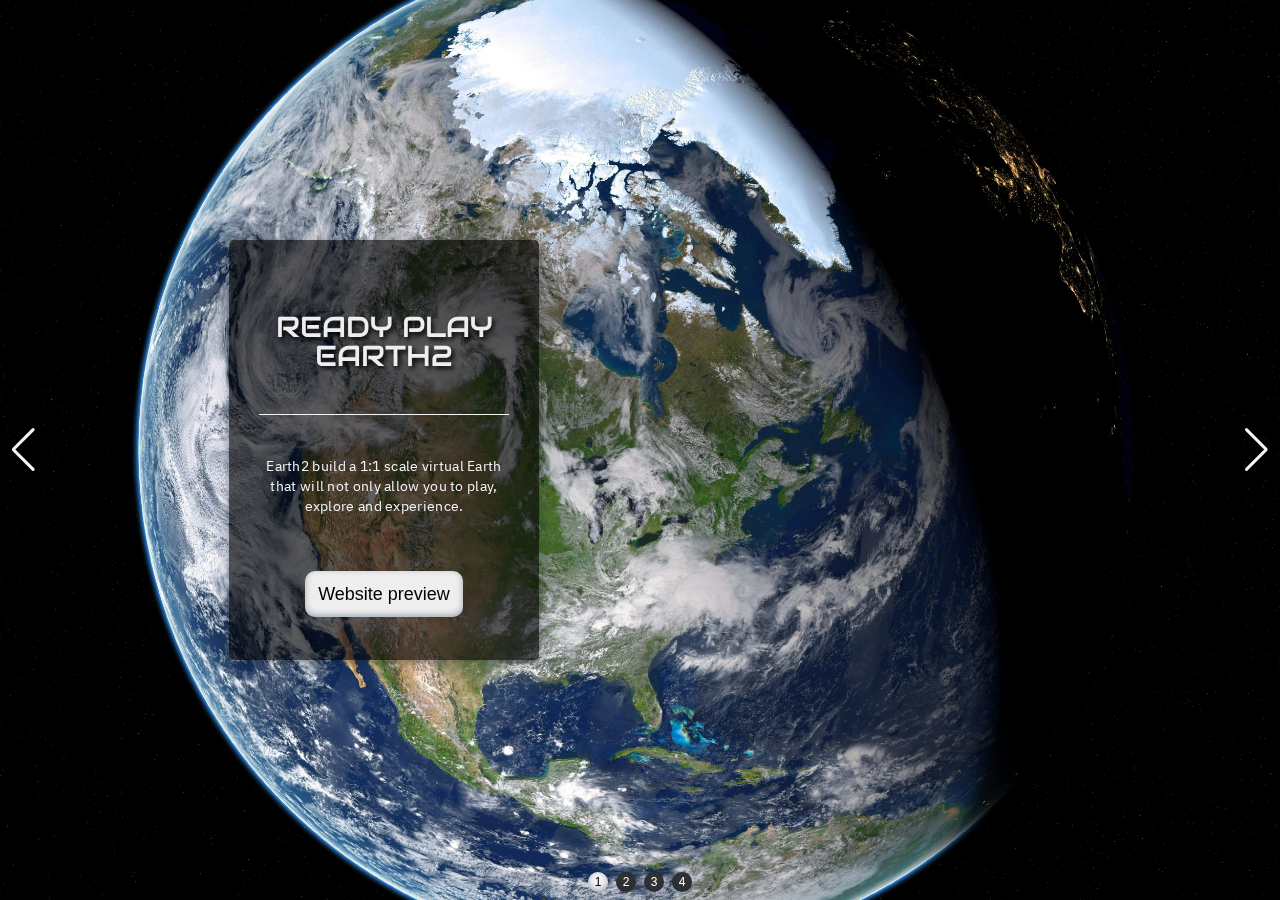
<file: index.html>
<!DOCTYPE html>
<html lang="en">
<head>
    <meta charset="UTF-8">
    <meta name="viewport" content="width=device-width, initial-scale=1.0">
    <title>init-dev17</title>

    <meta
      name="Projects - init-dev17"
      content="List"
    />
    <meta property="og:title" content="init-dev17" />
    <meta property="og:type" content="list" />
    <meta property="og:url" content="https://init-dev17.github.io/" />
    <meta name="pg:description" content="My projects" />
    <meta property="og:image" content="../../assets/img/dev.png" />

    <link
  rel="stylesheet"
  href="https://cdn.jsdelivr.net/npm/swiper@11/swiper-bundle.min.css"
/>
<link rel="icon" href="./assets/img/flat-color-icons--idea.png" />


<link rel="stylesheet" href="./public/css/reset.css">
<link rel="stylesheet" href="./public/css/style.css">

<script src="https://cdn.jsdelivr.net/npm/swiper@11/swiper-bundle.min.js" defer></script>

<script src="./app/websites.js" type="module" defer></script>
<script src="./app/index.js" type="module" defer></script>
<script src="./app/swiper.js" defer></script>
</head>
<body>

    <!-- Slider main container -->
<div class="swiper mySwiper">
    <!-- Additional required wrapper -->
    <div class="swiper-wrapper">
      <!-- Slides -->
      <!-- <div class="swiper-slide" id="slide1"><div class="swipperCard">Slide 1</div></div>
      <div class="swiper-slide" id="slide2"><div class="swipperCard">Slide 2</div></div>
      <div class="swiper-slide" id="slide3">Slide 3</div>
      <div class="swiper-slide" id="slide4">Slide 4</div>
       -->
    </div>

    

    <!-- If we need pagination -->
    <div class="swiper-pagination"></div>
  
    <!-- If we need navigation buttons -->
    <div class="swiper-button-prev"></div>
    <div class="swiper-button-next"></div>
  
    <!-- If we need scrollbar -->
    <!-- <div class="swiper-scrollbar"></div> -->
  </div>
    
</body>
</html>
</file>
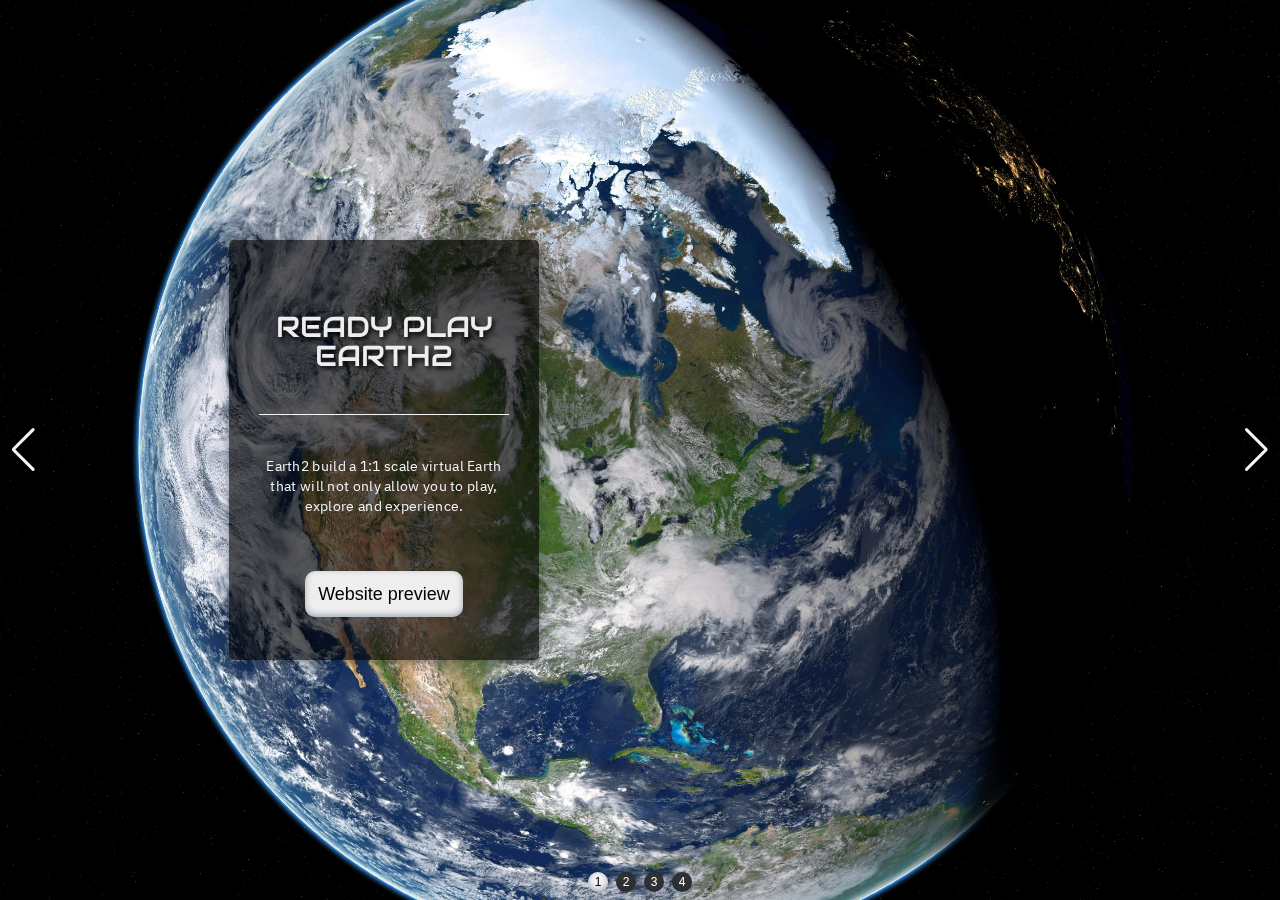
<file: app/views/index.html>
<!DOCTYPE html>
<html lang="en">
<head>
    <meta charset="UTF-8">
    <meta name="viewport" content="width=device-width, initial-scale=1.0">
    <title>init-dev17</title>

    <meta
      name="Projects - init-dev17"
      content="List"
    />
    <meta property="og:title" content="init-dev17" />
    <meta property="og:type" content="list" />
    <meta property="og:url" content="https://init-dev17.github.io/" />
    <meta name="pg:description" content="My projects" />
    <meta property="og:image" content="../../assets/img/dev.png" />

    <link
  rel="stylesheet"
  href="https://cdn.jsdelivr.net/npm/swiper@11/swiper-bundle.min.css"
/>
<link rel="icon" href="../../assets/img/icon.png" />


<link rel="stylesheet" href="../../public/css/reset.css">
<link rel="stylesheet" href="../../public/css/style.css">

<script src="https://cdn.jsdelivr.net/npm/swiper@11/swiper-bundle.min.js" defer></script>

<script src="../websites.js" type="module" defer></script>
<script src="../index.js" type="module" defer></script>
<script src="../swiper.js" defer></script>
</head>
<body>

    <!-- Slider main container -->
<div class="swiper mySwiper">
    <!-- Additional required wrapper -->
    <div class="swiper-wrapper">
      <!-- Slides -->
      <!-- <div class="swiper-slide" id="slide1"><div class="swipperCard">Slide 1</div></div>
      <div class="swiper-slide" id="slide2"><div class="swipperCard">Slide 2</div></div>
      <div class="swiper-slide" id="slide3">Slide 3</div>
      <div class="swiper-slide" id="slide4">Slide 4</div>
       -->
    </div>

    

    <!-- If we need pagination -->
    <div class="swiper-pagination"></div>
  
    <!-- If we need navigation buttons -->
    <div class="swiper-button-prev"></div>
    <div class="swiper-button-next"></div>
  
    <!-- If we need scrollbar -->
    <!-- <div class="swiper-scrollbar"></div> -->
  </div>
    
</body>
</html>
</file>
<file: public/css/style.css>
@font-face {
  font-family: "Audiowide";
  src: url(../../assets/fonts/Audiowide/Audiowide-Regular.ttf);
}
@font-face {
  font-family: "IBM_Plex_Sans";
  src: url(../../assets/fonts/IBM_Plex_Sans/IBMPlexSans-Regular.ttf);
}
@font-face {
  font-family: "IndieFlower";
  src: url(../../assets/fonts/Indie_Flower/IndieFlower-Regular.ttf);
}
@font-face {
  font-family: "Merriweather";
  src: url(../../assets/fonts/Merriweather/Merriweather-Light.ttf);
}
@font-face {
  font-family: "SawarabiMincho";
  src: url(../../assets/fonts/SawarabiMincho/SawarabiMincho-Regular.ttf);
}
@font-face { 
  font-family: "Tektur";
  src: url(../../assets/fonts/Tektur-VariableFont_wdth\,wght.ttf);
}

html,
    body {
      position: relative;
      height: 100%;
    }

    body {
      background: #000000;
      font-family: Helvetica Neue, Helvetica, Arial, sans-serif;
      font-size: 14px;
      color: #000;
      margin: 0;
      padding: 0;
    }

    .swiper {
      max-width: 1600px;
      width: 100%;
      height: 100%;
    }
    /* .swiper {
        width: 600px;
        height: 300px;
    } */

    .swiper-slide {
      text-align: center;
      
      background: #fff;
      display: flex;
      justify-content: center;
      align-items: center;
    }

    .swiper-slide img {
      display: block;
      width: 100%;
      height: 100%;
      object-fit: cover;
    }

    .swiper-pagination-bullet {
      width: 20px;
      height: 20px;
      text-align: center;
      line-height: 20px;
      font-size: 12px;
      color: #ffffff;
      opacity: 1;
      background: rgb(50, 50, 50);
      /* border: solid 1px rgb(0, 0, 0); */
      box-shadow: rgba(50, 50, 93, 0.25) 0px 50px 100px -20px, rgba(0, 0, 0, 0.3) 0px 30px 60px -30px, rgba(10, 37, 64, 0.35) 0px -2px 6px 0px inset;
      user-select: none;
    }

    .swiper-pagination-bullet-active {
      color: black;
      background: whitesmoke;
    }
    .swipperCard{
      
      position: fixed;
      z-index: 8;
      top: 50%;
      left: 30%;
      transform: translate(-50%, -50%);
      

      background-color: rgba(0, 0, 0, 0.632);
      border-radius: 5px;
      padding: 30px;
      height: 40vh;
      width: 250px;
      color: #eeeeee;
      box-shadow: rgba(14, 30, 37, 0.12) 0px 2px 4px 0px, rgba(14, 30, 37, 0.32) 0px 2px 16px 0px;
      user-select: none;

      display: grid;
      grid-template-rows: 1.2fr 1.2fr 0.6fr;
      align-items: center;
      
      
      h1{
        font-size: 2.2rem;
        text-shadow: black 0.1em 0.1em 0.2em;
        height: 100%;
        display: flex;
        justify-content: center;
        align-items: center;
        border-bottom: solid 1px whitesmoke;
        }
      p{
        color: whitesmoke;
        font-family: IBM_Plex_Sans;
        font-weight: 300;
        letter-spacing: .3px;
        line-height: 20px;

       }
      a{
        font-size: 18px;
        color: black;
        background-color: #eeeeee;
        padding: 0.8rem;
        border-radius: 10px;
        box-shadow: rgba(50, 50, 93, 0.25) 0px 50px 100px -20px, rgba(0, 0, 0, 0.3) 0px 30px 60px -30px, rgba(10, 37, 64, 0.35) 0px -2px 6px 0px inset;
        text-decoration: none;
        
      }
      span:hover{
         transition: 0.2s ease-in-out;
      }
      span:active{
        transform: scale(1.03);
      }
      a:hover{
        box-shadow: rgba(0, 0, 0, 0.45) 0px 25px 20px -20px;
        border: solid 1.5px black;

      }
      a:active{
        background-color: rgba(89, 89, 89, 0.425);
        color: white; 

      }
  
    }
    .swiper-button-next, .swiper-button-prev {
      color: whitesmoke;
      text-shadow: black 0.1em 0.1em 0.2em;
      
    }
    
    @media screen and (max-width: 600px) {
      .swipperCard {
        left: auto;
        transform: translate(0, -50%);
      }
    }
</file>
